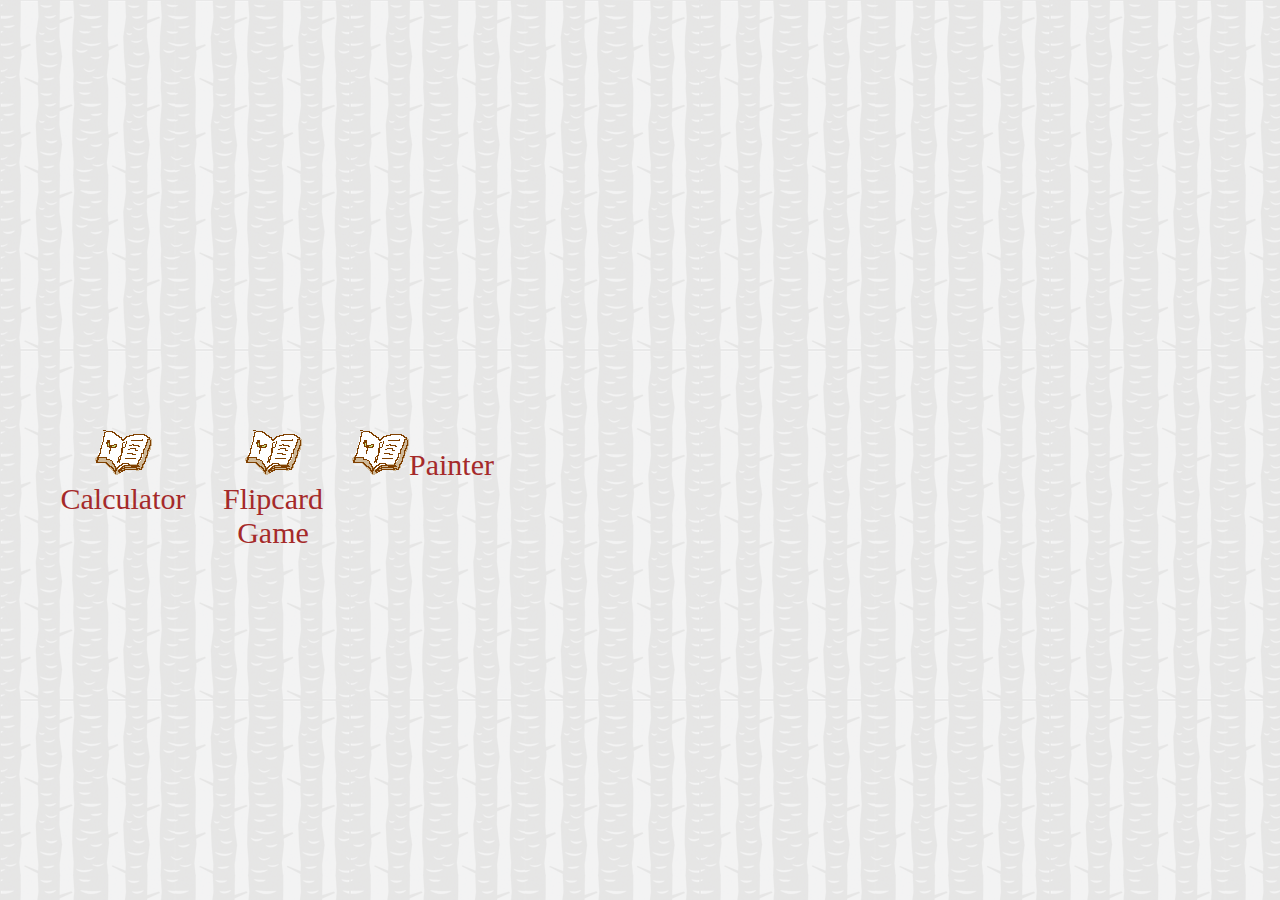
<file: index.html>
﻿<!DOCTYPE html>
<html>
<head>
	<title>Web Practice</title>
	
	<link rel=stylesheet type="text/css" href="style.css">
</head>

<body>
	
	<div id="hwlist">
	<ul>
		<li><a href="./hw2/calculator.html"><img src="./img/book.gif">Calculator</img><a></li>
		<li><a href="./hw3/flipcard.html"><img src="./img/book.gif">Flipcard Game</img><a></li>
		<li><a href="./hw4/painter.html"><img src="./img/book.gif">Painter</img><a></li>		
	</ul>
	</div>
</body>

</html>
</file>
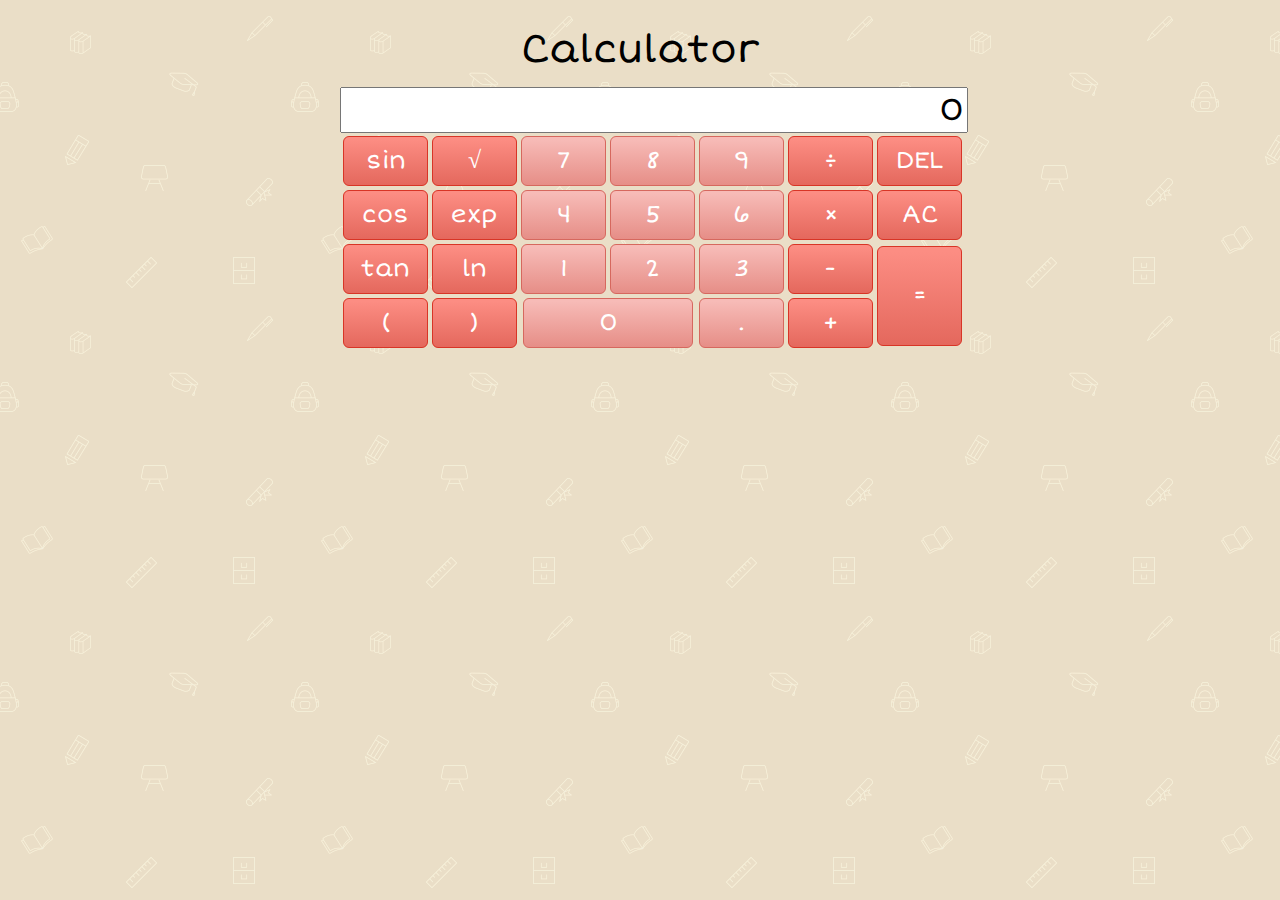
<file: hw2/calculator.html>
﻿<!DOCTYPE html>
<html>
<head>
	<title>Calculator</title>
	
	<link rel=stylesheet type="text/css" href="style.css"/>
	<link href='http://fonts.googleapis.com/css?family=Short+Stack' rel='stylesheet' type='text/css'>
	
	<script type="text/javascript" src="calculator.js"></script>
	
</head>

<body>
	<div id="header">
	<!--img src="./img/house.gif" width="42" height="40" border="0"></img-->
	<span>Calculator</span>
	</div>
	
	<div id="calculator">
	<input type="text" id="output" value="0"></input>
	<table>
		<tr>
			<td><input type="button" class="btn" id="sym" value="sin" onClick="mathematics('sin');"></input></td>
			<td><input type="button" class="btn" id="sym" value="√" onClick="mathematics('sqrt');"></input></td>
			<td><input type="button" class="num" id="sym" value="7" onClick="showText('7');"></input></td>
			<td><input type="button" class="num" id="sym" value="8" onClick="showText('8');"></input></td>
			<td><input type="button" class="num" id="sym" value="9" onClick="showText('9');"></input></td>
			<td><input type="button" class="btn" id="sym" value="÷" onClick="showText('/');"></input></td>
			<td><input type="button" class="btn" id="sym" value="DEL" onClick="deleteChar();"></input></td>
		</tr>
		<tr>
			<td><input type="button" class="btn" id="sym" value="cos" onClick="mathematics('cos');"></input></td>
			<td><input type="button" class="btn" id="sym" value="exp" onClick="mathematics('exp');"></input></td>
			<td><input type="button" class="num" id="sym" value="4" onClick="showText('4');"></input></td>
			<td><input type="button" class="num" id="sym" value="5" onClick="showText('5');"></input></td>
			<td><input type="button" class="num" id="sym" value="6" onClick="showText('6');"></input></td>
			<td><input type="button" class="btn" id="sym" value="×" onClick="showText('*');"></input></td>
			<td><input type="button" class="btn" id="sym" value="AC" onClick="clearAll();"></input></td>
			
		</tr>
		<tr>
			<td><input type="button" class="btn" id="sym" value="tan" onClick="mathematics('tan');"></input></td>
			<td><input type="button" class="btn" id="sym" value="ln" onClick="mathematics('log');"></input></td>
			<td><input type="button" class="num" id="sym" value="1" onClick="showText('1');"></input></td>
			<td><input type="button" class="num" id="sym" value="2" onClick="showText('2');"></input></td>
			<td><input type="button" class="num" id="sym" value="3" onClick="showText('3');"></input></td>
			<td><input type="button" class="btn" id="sym" value="-" onClick="showText('-');"></input></td>
			<td rowspan="3"><input type="button" class="btn" id="eqal" value="=" onClick="calculate();"></input></td>
		</tr>
		<tr>
			<td><input type="button" class="btn" id="sym" value="(" onClick="showText('(')"></input></td>
			<td><input type="button" class="btn" id="sym" value=")" onClick="showText(')')"></input></td>
			<td colspan="2"><input type="button" class="num" value="0" id="zero" onClick="showText('0');"></input></td>
			<td><input type="button" class="num" value="." id="sym" onClick="showText('.');"></input></td>
			<td><input type="button" class="btn" value="+" id="sym" onClick="showText('+');"></input></td>
		</tr>
	</table>
	<div>

</body>

</html>
</file>
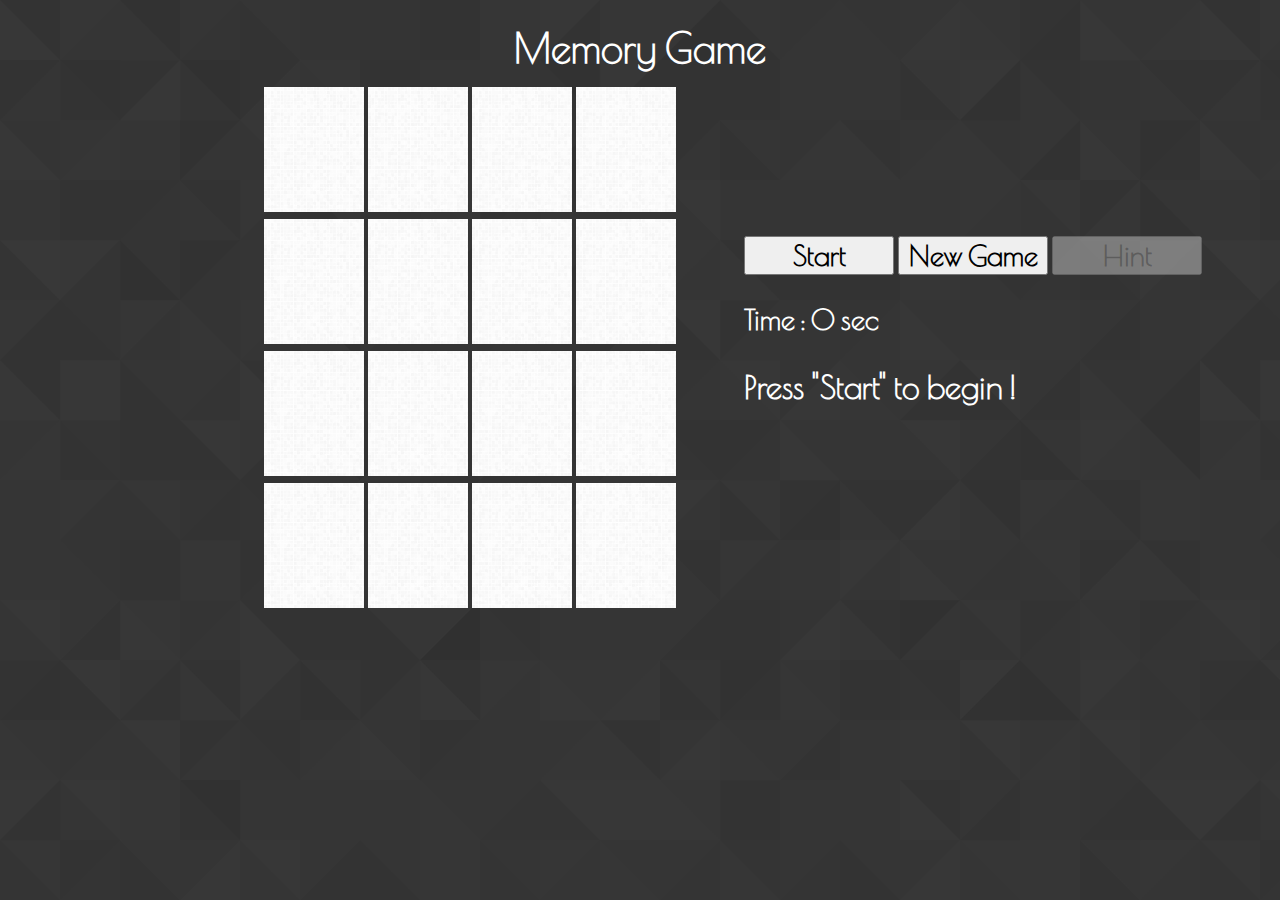
<file: hw3/flipcard.html>
<!DOCTYPE html>
<html>
<head>
	<title>Memory Game</title>
	
	<link href='http://fonts.googleapis.com/css?family=Poiret+One' rel='stylesheet' type='text/css'>
	<link rel=stylesheet type="text/css" href="style.css"/>

	<script type="text/javascript" src="flipcard.js"></script>
</head>

<body>
	<div id="header">
	<span>Memory Game</span>
	</div>
	<div id="gameboard">
	<table>
		<tr>
			<td><img id="0" class="card" src="./img/grey.png" onClick="flip('0');"/></td>
			<td><img id="1" class="card" src="./img/grey.png" onClick="flip('1');"/></td>
			<td><img id="2" class="card" src="./img/grey.png" onClick="flip('2');"/></td>
			<td><img id="3" class="card" src="./img/grey.png" onClick="flip('3');"/></td>
		</tr>
		<tr>
			<td><img id="4" class="card" src="./img/grey.png" onClick="flip('4');"/></td>
			<td><img id="5" class="card" src="./img/grey.png" onClick="flip('5');"/></td>
			<td><img id="6" class="card" src="./img/grey.png" onClick="flip('6');"/></td>
			<td><img id="7" class="card" src="./img/grey.png" onClick="flip('7');"/></td>
		</tr>
		<tr>
			<td><img id="8" class="card" src="./img/grey.png" onClick="flip('8');"/></td>
			<td><img id="9" class="card" src="./img/grey.png" onClick="flip('9');"/></td>
			<td><img id="10" class="card" src="./img/grey.png" onClick="flip('10');"/></td>
			<td><img id="11" class="card" src="./img/grey.png" onClick="flip('11');"/></td>
		</tr>
		<tr>
			<td><img id="12" class="card" src="./img/grey.png" onClick="flip('12');"/></td>
			<td><img id="13" class="card" src="./img/grey.png" onClick="flip('13');"/></td>
			<td><img id="14" class="card" src="./img/grey.png" onClick="flip('14');"/></td>
			<td><img id="15" class="card" src="./img/grey.png" onClick="flip('15');"/></td>
		</tr>
	</table>
	</div>
	<div id="sideblock">
		
		
		<input type="button" class="btn" id="startBtn" value="Start" onClick="game();"></input>
		<input type="button" class="btn" id="newBtn" value="New Game" onClick="init();"></input>
		<input type="button" class="btn" id="hintBtn" value="Hint" onClick="hint();"></input>
		<h3 id="time">Time : 
			<span id="timeCost"></span>
			<span> sec</span>
		</h3>	
		<h3 id="message">Press "Start" to begin !</h3>
	<div>
</body>

</html>
</file>
<file: style.css>
﻿body{
	background-image:url("./img/tree_bark.png");
	font-family:微軟正黑體;
}

#hwlist{
	position:relative;
	top:400px;
	font-family:MV Boli;
	font-size:30px;
	text-align:center;
}

a{
	text-decoration:none;
	display:block;
	width:150px;
}

a:link{color:brown}
a:visited{color:purple}


ul{
	list-style-type:none;
}

li{
	float:left;
}
</file>
<file: hw2/style.css>
﻿body{
	background-image:url("./img/school.png");
	font-family: 'Short Stack', cursive;
}

input{
	font-family: 'Short Stack', cursive;
}

#header{
	margin-top:2%;
	margin-bottom:1%;
	font-size:40px;
	text-align:center;
}

#calculator{
	margin:0 auto;
	text-align:center;
	width:600px;
}

#output{
	text-align:right;
	width:620px;
	height:40px;
	font-size:32px;
}

#sym{
	width:85px;
	height:50px;
	font-size:24px;
}

#zero{
	width:170px;
	height:50px;
	font-size:24px;
}

#eqal{
	width:85px;
	height:100px;
	font-size:24px;
}

/*-webkit for chrome & safari | -moz for firefox | -o for opera*/
.btn {
	background:-webkit-gradient(linear, left top, left bottom, color-stop(0.05, #fc8d83), color-stop(1, #e4685d));
	background:-moz-linear-gradient(top, #fc8d83 5%, #e4685d 100%);
	background:-webkit-linear-gradient(top, #fc8d83 5%, #e4685d 100%);
	background:-o-linear-gradient(top, #fc8d83 5%, #e4685d 100%);
	background:-ms-linear-gradient(top, #fc8d83 5%, #e4685d 100%);
	background:linear-gradient(to bottom, #fc8d83 5%, #e4685d 100%);
	background-color:#fc8d83;
	-moz-border-radius:6px;
	-webkit-border-radius:6px;
	border-radius:6px;
	border:1px solid #d83526;
	cursor:pointer;
	color:#ffffff;
	text-decoration:none;
}
.btn:hover {
	background:-webkit-gradient(linear, left top, left bottom, color-stop(0.05, #e4685d), color-stop(1, #fc8d83));
	background:-moz-linear-gradient(top, #e4685d 5%, #fc8d83 100%);
	background:-webkit-linear-gradient(top, #e4685d 5%, #fc8d83 100%);
	background:-o-linear-gradient(top, #e4685d 5%, #fc8d83 100%);
	background:-ms-linear-gradient(top, #e4685d 5%, #fc8d83 100%);
	background:linear-gradient(to bottom, #e4685d 5%, #fc8d83 100%);
	background-color:#e4685d;
}



.num{
	background:-webkit-gradient(linear, left top, left bottom, color-stop(0.05, #f7bbb7), color-stop(1, #e68e87));
	background:-moz-linear-gradient(top, #f7bbb7 5%, #e68e87 100%);
	background:-webkit-linear-gradient(top, #f7bbb7 5%, #e68e87 100%);
	background:-o-linear-gradient(top, #f7bbb7 5%, #e68e87 100%);
	background:-ms-linear-gradient(top, #f7bbb7 5%, #e68e87 100%);
	background:linear-gradient(to bottom, #f7bbb7 5%, #e68e87 100%);
	background-color:#f7bbb7;
	-moz-border-radius:6px;
	-webkit-border-radius:6px;
	border-radius:6px;
	border:1px solid #d6685e;
	cursor:pointer;
	color:#ffffff;
	text-decoration:none;
}
.num:hover {
	background:-webkit-gradient(linear, left top, left bottom, color-stop(0.05, #e68e87), color-stop(1, #f7bbb7));
	background:-moz-linear-gradient(top, #e68e87 5%, #f7bbb7 100%);
	background:-webkit-linear-gradient(top, #e68e87 5%, #f7bbb7 100%);
	background:-o-linear-gradient(top, #e68e87 5%, #f7bbb7 100%);
	background:-ms-linear-gradient(top, #e68e87 5%, #f7bbb7 100%);
	background:linear-gradient(to bottom, #e68e87 5%, #f7bbb7 100%);
	background-color:#e68e87;
}
</file>
<file: hw3/style.css>
body{
	background-image:url("./img/black.png");
	font-family: 'Poiret One', cursive;
}

#header{
	margin-top:2%;
	margin-bottom:1%;
	font-size:40px;
	font-weight:bold;
	color:white;
	text-align:center;
}

#gameboard{
	margin:0 0 0 0;
	position:relative;
	top:2%;
	left:20%;
	width:420px;
	float:left
}

#sideblock{
	margin:12% 0;
	position:relative;
	left:25%;
	width:500px;
	float:left;	
}

#message{
	font-size:32px;
	font-weight:bold;
	color:white;
	height:40px;
}

#time{
	font-size:28px;
	font-weight:bold;
	color:white;
}

#timeCost{
	width:100px;
	text-align:right;

}
.card{
	width: 100px;
	height:125px;
}

.btn{
	width:150px;
	font-family: 'Poiret One', cursive;
	font-size:28px;
	font-weight:bold;
	text-align:center;
}
</file>
